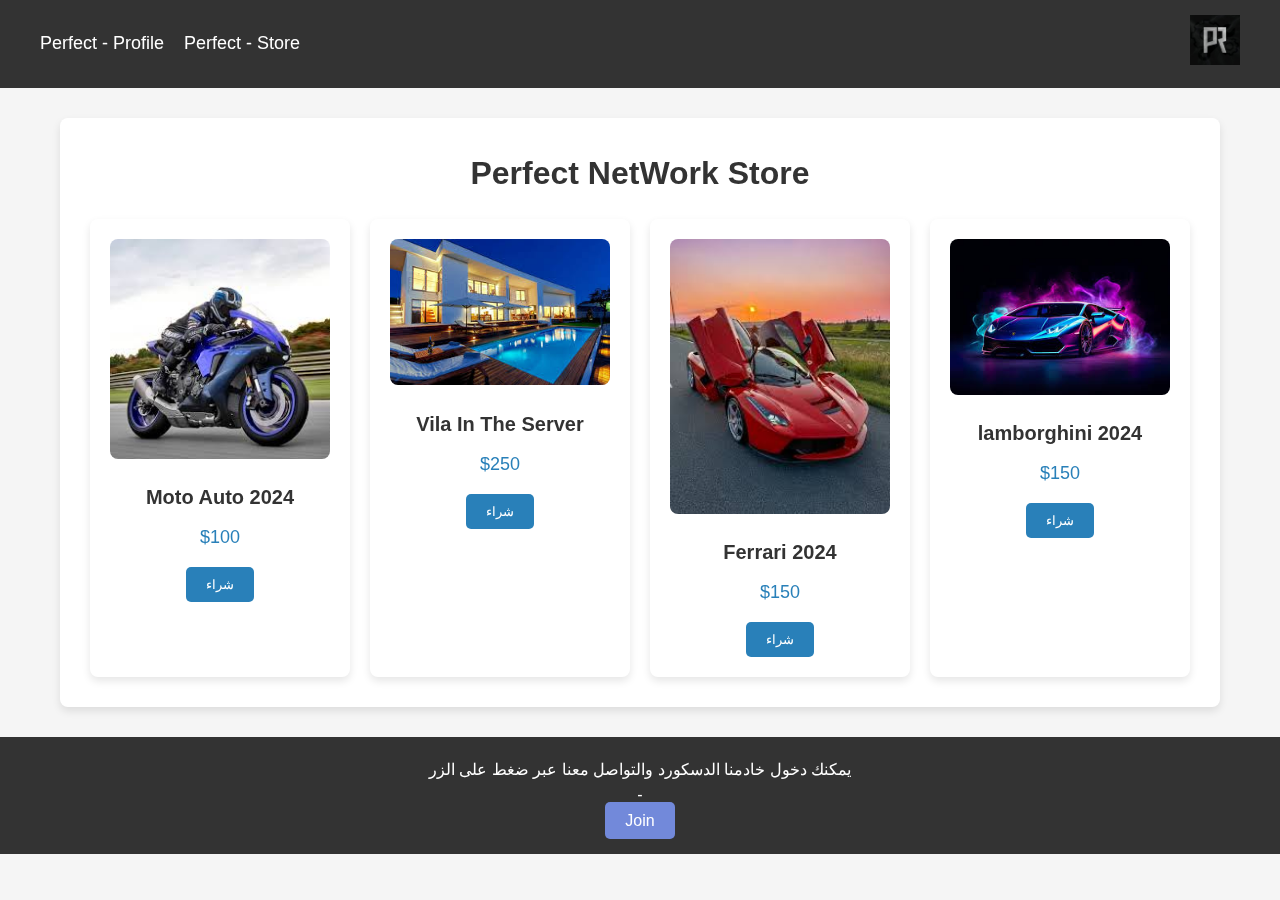
<file: index.html>
<!DOCTYPE html>
<html lang="ar" dir="rtl">
<head>
    <meta charset="UTF-8">
    <meta name="viewport" content="width=device-width, initial-scale=1.0">
    <title>Perfect - Store</title>
    <link rel="stylesheet" href="style.css">
</head>
<body>

<div class="video-background">
    <video autoplay muted loop id="myVideo">
        <source src="https://streamable.com/ixffwn" type="video/mp4">
    </video>
</div>

    <header>
        <div class="navbar">
            <div class="logo">
                <img src="logo.jpg" alt="Perfect Shop">
            </div>
            <ul class="nav-links">
                <li><a href="index.html">Perfect - Store </a></li>
                <li><a href="profile.html">Perfect - Profile</a></li>
            </ul>
        </div>
    </header>

    <main>
        <section class="store-container">
            <h1>Perfect NetWork Store</h1>
            <div class="product-grid">
                <!-- ???? 1 -->
                <div class="product">
                    <img src="lam.jpg" alt="????? 1">
                    <h3>lamborghini 2024 </h3>
                    <p class="price">$150</p>
                    <button class="buy-btn">شراء</button>
                </div>
                <!-- ???? 2 -->
                <div class="product">
                    <img src="fer.jpg" alt="????? 2">
                    <h3>Ferrari 2024</h3>
                    <p class="price">$150</p>
                    <button class="buy-btn">شراء</button>
                </div>
                <!-- ???? 3 -->
                <div class="product">
                    <img src="vila.jpg" alt="????">
                    <h3>Vila In The Server</h3>
                    <p class="price">$250</p>
                    <button class="buy-btn">شراء</button>
                </div>
                <!-- ???? 4 -->
                <div class="product">
                    <img src="moto.jpg" alt="????? ?????">
                    <h3>Moto Auto 2024</h3>
                    <p class="price">$100</p>
                    <button class="buy-btn">شراء</button>
                </div>
            </div>
        </section>
    </main>

    <footer>
        <p>يمكنك دخول خادمنا الدسكورد والتواصل معنا عبر ضغط على الزر</p>
        <p>  -  </p>
        <a href="https://discord.gg/perfectrp" class="discord-button">Join</a>
    </footer>
</body>
</html>
</file>
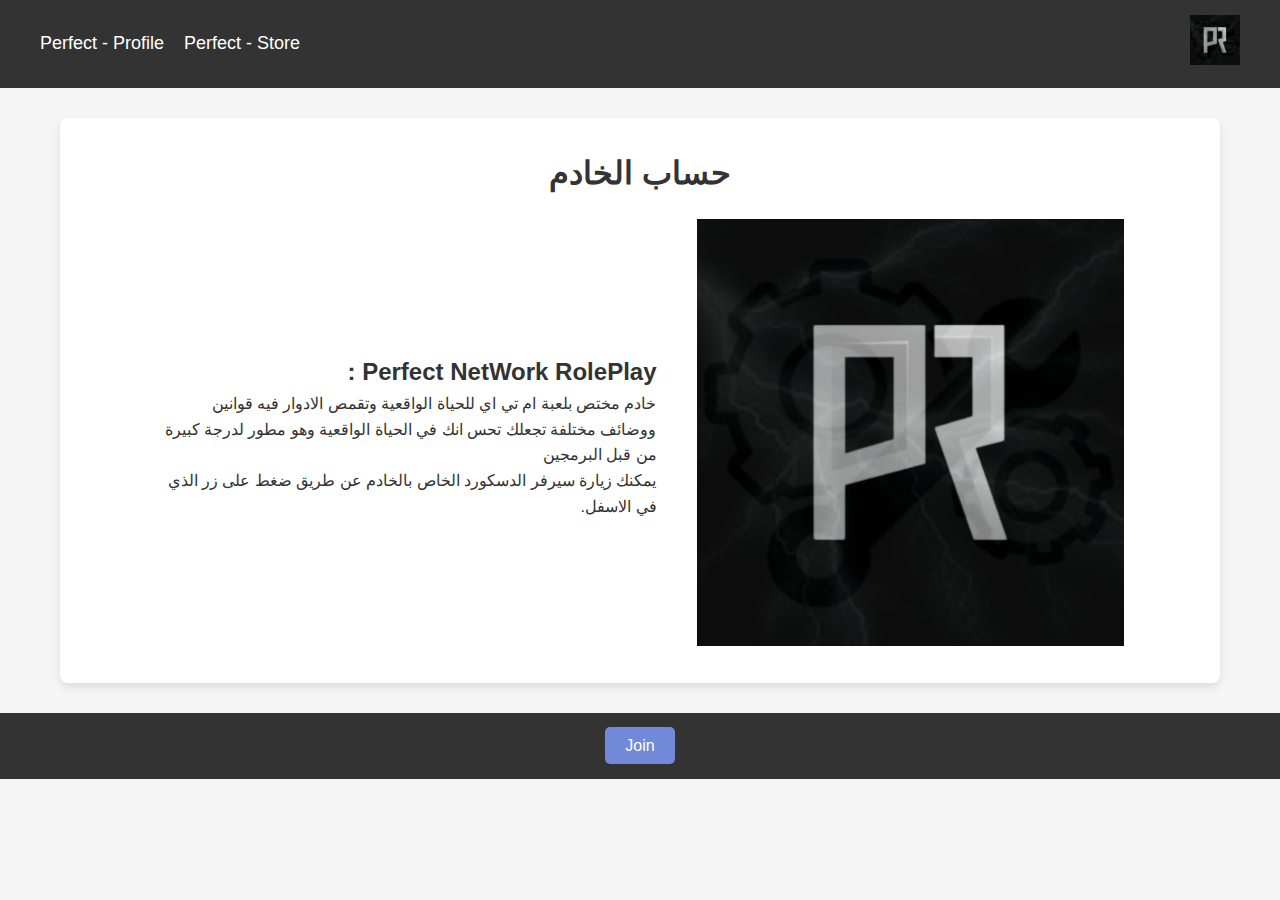
<file: profile.html>
<!DOCTYPE html>
<html lang="ar" dir="rtl">
<head>
    <meta charset="UTF-8">
    <meta name="viewport" content="width=device-width, initial-scale=1.0">
    <title>Perfect NetWork</title>
    <link rel="stylesheet" href="style.css">
</head>
<body>
    <header>
        <div class="navbar">
            <div class="logo">
                <img src="logo.jpg" alt="شعار السيرفر">
            </div>
            <ul class="nav-links">
                <li><a href="index.html">Perfect - Store</a></li>
                <li><a href="profile.html">Perfect - Profile</a></li>
            </ul>
        </div>
    </header>

    <main>
        <section class="profile-container">
            <h1>حساب الخادم</h1>
            <div class="profile-content">
                <!-- صورة الخادم -->
                <div class="logo.jpg">
                    <img src="logo.jpg" alt="صورة الخادم">
                </div>
                <!-- تعريف الخادم -->
                <div class="profile-info">
                    <h2>Perfect NetWork RolePlay :</h2>
                    <p>خادم مختص بلعبة ام تي اي للحياة الواقعية وتقمص الادوار فيه قوانين ووضائف مختلفة تجعلك تحس انك في الحياة الواقعية وهو مطور لدرجة كبيرة من قبل البرمجين</p>
                    <p>يمكنك زيارة سيرفر الدسكورد الخاص بالخادم عن طريق ضغط على زر الذي في الاسفل</a>.</p>
                </div>
            </div>
        </section>
    </main>

    <footer>
        <p></p>
        <a href="https://discord.gg/perfectrp" class="discord-button">Join</a>
    </footer>
</body>
</html>
</file>
<file: style.css>
/* ??????? ????????? */
* {
    margin: 0;
    padding: 0;
    box-sizing: border-box;
}

body {
    font-family: Arial, sans-serif;
    background-color: #f5f5f5;
    color: #333;
    line-height: 1.6;
}

/* ??????? ????? ??? header */
header {
    background-color: #333;
    padding: 15px 0;
    text-align: center;
}

.navbar {
    max-width: 1200px;
    margin: 0 auto;
    display: flex;
    justify-content: space-between;
    align-items: center;
}

.navbar .logo img {
    width: 50px;
    height: auto;
}

.nav-links {
    list-style-type: none;
    display: flex;
    gap: 20px;
}

.nav-links li a {
    color: white;
    text-decoration: none;
    font-size: 18px;
}

.nav-links li a:hover {
    text-decoration: underline;
}

/* ??????? ??? main */
main {
    max-width: 1200px;
    margin: 30px auto;
    padding: 0 20px;
}

/* ????? ????? ?????? */
.store-container {
    background-color: #fff;
    padding: 30px;
    border-radius: 8px;
    box-shadow: 0 4px 8px rgba(0, 0, 0, 0.1);
}

.store-container h1 {
    text-align: center;
    font-size: 32px;
    margin-bottom: 20px;
}

/* ????? ???? ???????? */
.product-grid {
    display: grid;
    grid-template-columns: repeat(auto-fill, minmax(250px, 1fr));
    gap: 20px;
}

.product {
    background-color: #fff;
    padding: 20px;
    border-radius: 8px;
    box-shadow: 0 4px 8px rgba(0, 0, 0, 0.1);
    text-align: center;
}

.product img {
    width: 100%;
    height: auto;
    border-radius: 8px;
    margin-bottom: 15px;
}

.product h3 {
    font-size: 20px;
    color: #333;
    margin-bottom: 10px;
}

.product .price {
    font-size: 18px;
    color: #2980b9;
    margin-bottom: 15px;
}

.product .buy-btn {
    background-color: #2980b9;
    color: white;
    padding: 10px 20px;
    border: none;
    border-radius: 5px;
    cursor: pointer;
}

.product .buy-btn:hover {
    background-color: #1d6f99;
}

/* ????? ???? ???? ?????? */
.profile-container {
    background-color: #fff;
    padding: 30px;
    border-radius: 8px;
    box-shadow: 0 4px 8px rgba(0, 0, 0, 0.1);
    text-align: center;
}

.profile-container h1 {
    font-size: 32px;
    margin-bottom: 20px;
}

.profile-content {
    display: flex;
    justify-content: center;
    align-items: center;
    gap: 40px;
}

.profile-image img {
    width: 200px;
    height: auto;
    border-radius: 8px;
}

.profile-info {
    max-width: 500px;
    text-align: right;
}

.profile-info a {
    color: #2980b9;
    text-decoration: none;
}

.profile-info a:hover {
    text-decoration: underline;
}

/* ????? ?????? */
footer {
    background-color: #333;
    color: white;
    text-align: center;
    padding: 20px;
}

.discord-button {
    color: #fff;
    background-color: #7289da;
    padding: 10px 20px;
    text-decoration: none;
    border-radius: 5px;
}

.discord-button:hover {
    background-color: #5d6d9c;
}
.video-background {
    position: fixed;
    top: 0;
    left: 0;
    width: 100%;
    height: 100%;
    z-index: -1;
}

video {
    width: 100%;
    height: 100%;
    object-fit: cover;
}
</file>
